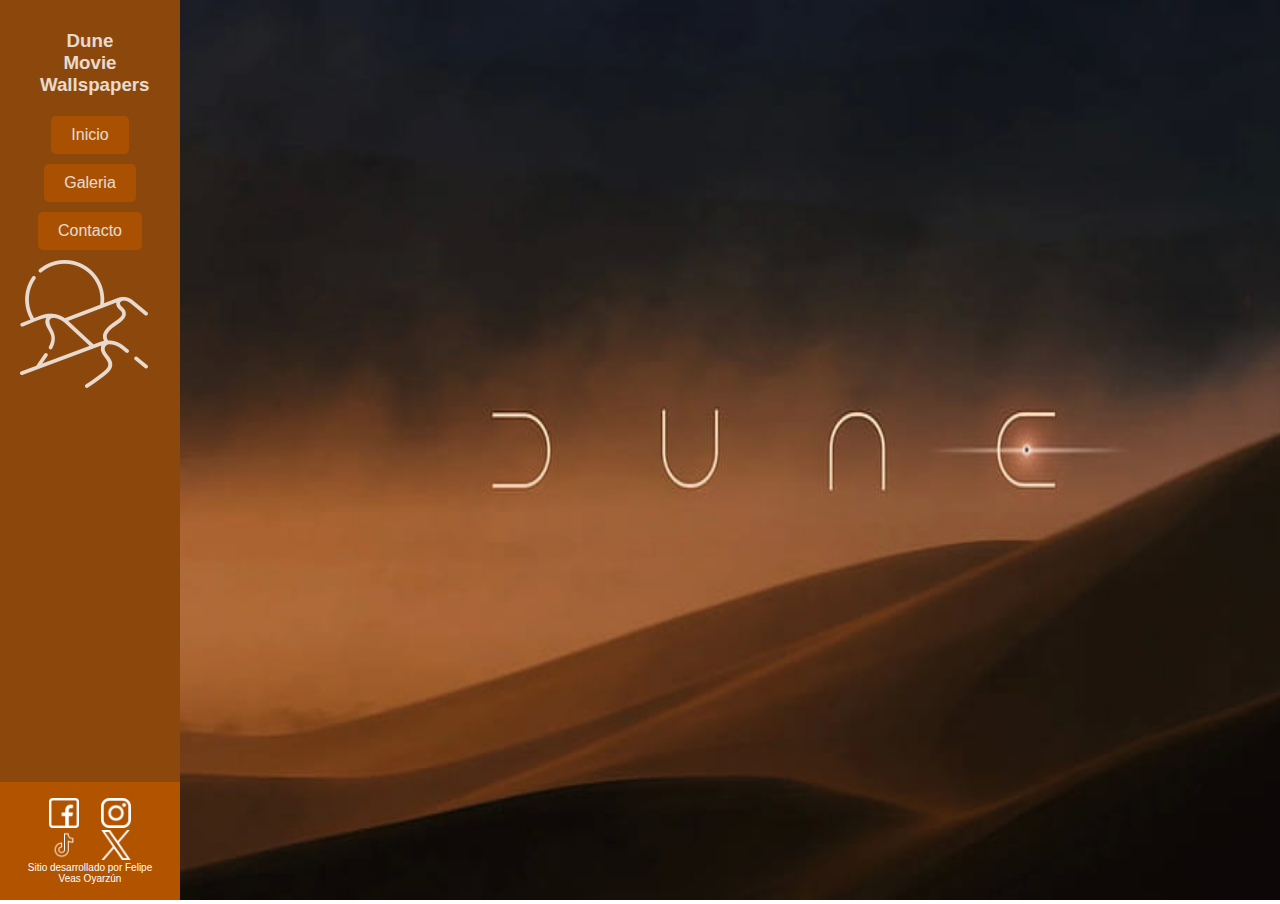
<file: index.html>
<!DOCTYPE html>
<html lang="en">

<head>
    <meta charset="UTF-8">
    <meta name="viewport" content="width=device-width, initial-scale=1.0">
    <title>Dune Movie Wallspapers</title>
    <link rel="stylesheet" href="assets/css/style.css">
    <style>
        @font-face {
            font-family: 'Century Gothic';
            src: local('Century Gothic'), local('CenturyGothic'),
                url('https://fonts.cdnfonts.com/s/15393/CenturyGothic.woff') format('woff');
            font-weight: normal;
            font-style: normal;
        }

        body {
            font-family: 'Century Gothic', sans-serif;
        }
    </style>

</head>

<body>
    <div class="container">
        <div class="navbar">
            <div class="menu">
                <h3>Dune Movie Wallspapers</h3>
                <div class="botonmenu">
                    <a href="index.html" class="btn">Inicio</a>
                </div>
                <div class="botonmenu">
                    <a href="assets/html/geidiPrime.html" class="btn">Galeria</a>
                </div>
                <div class="botonmenu">
                    <a href="/assets/html/contacto.html" class="btn">Contacto</a>
                </div>
                <div class="logodunas">
                    <img src="/assets/img/logo_dunas.png" alt="">
                </div>
            </div>
            <footer>
                <div class="footer">
                    <div class="logos">
                        <a href="https://www.facebook.com/?locale=es_LA"> <img src="assets/img/logo_facebook.png"
                                alt="Logo Facebook"></a>
                        <a href="https://www.instagram.com/"><img src="assets/img/logo_instagram.png"
                                alt="Logo Instagram"></a>
                        <a href=" https://www.tiktok.com/"> <img src="assets/img/logo_tiktok.png" alt="Logo TikTok"></a>
                        <a href="https://x.com/"><img src="assets/img/logo_x.png" alt="Logo X"></a>
                    </div>
                    <p>Sitio desarrollado por Felipe Veas Oyarzún</p>
                </div>
            </footer>
        </div>
        <div>
            <img class="fondo_index" src="assets/img/fondo_index.jpg" alt="Imágen de fondo">
        </div>

    </div>

</body>

</html>
</file>
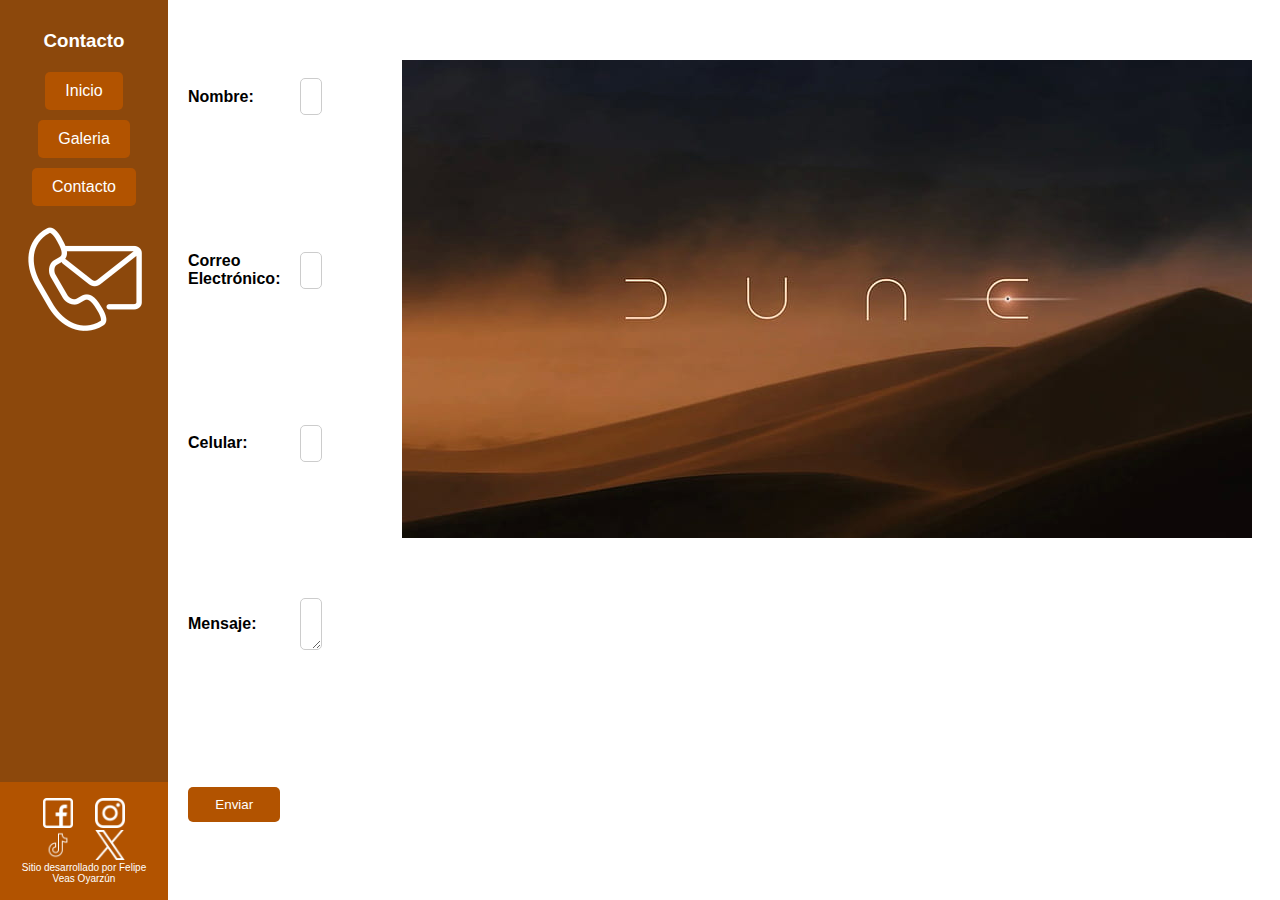
<file: assets/html/contacto.html>
<!DOCTYPE html>
<html lang="en">

<head>
    <meta charset="UTF-8">
    <meta name="viewport" content="width=device-width, initial-scale=1.0">
    <title>Dune Movie Wallspapers</title>
    <link rel="stylesheet" href="/assets/css/contacto.css">
    <style>
        @font-face {
            font-family: 'Century Gothic';
            src: local('Century Gothic'), local('CenturyGothic'),
                url('https://fonts.cdnfonts.com/s/15393/CenturyGothic.woff') format('woff');
            font-weight: normal;
            font-style: normal;
        }

        body {
            font-family: 'Century Gothic', sans-serif;
        }
    </style>

</head>

<body>
    <div class="container">
        <div class="navbar">
            <div class="menu">
                <h3>Contacto</h3>
                <div class="botonmenu">
                    <a href="/index.html" class="btn">Inicio</a>
                </div>
                <div class="botonmenu">
                    <a href="/assets/html/geidiPrime.html" class="btn">Galeria</a>
                </div>
                <div class="botonmenu">
                    <a href="/assets/html/contacto.html" class="btn">Contacto</a>
                </div>
                <div class="logodunas">
                    <img src="/assets/img/icono_contacto.png" alt="">
                </div>
            </div>
            <footer>
                <div class="footer">
                    <div class="logos">
                        <a href="https://www.facebook.com/?locale=es_LA"> <img src="/assets/img/logo_facebook.png"
                                alt="Logo Facebook"></a>
                        <a href="https://www.instagram.com/"><img src="/assets/img/logo_instagram.png"
                                alt="Logo Instagram"></a>
                        <a href=" https://www.tiktok.com/"> <img src="/assets/img/logo_tiktok.png"
                                alt="Logo TikTok"></a>
                        <a href="https://x.com/"><img src="/assets/img/logo_x.png" alt="Logo X"></a>
                    </div>
                    <p>Sitio desarrollado por Felipe Veas Oyarzún</p>
                </div>
            </footer>
        </div>
        <div class="container formulario">
            <form class="contact-form">
                <label for="nombre">Nombre:</label>
                <input type="text" id="nombre" name="nombre" required>

                <label for="email">Correo Electrónico:</label>
                <input type="email" id="email" name="email" required>

                <label for="celular">Celular:</label>
                <input type="tel" id="celular" name="celular" required>

                <label for="mensaje">Mensaje:</label>
                <textarea id="mensaje" name="mensaje" required></textarea>

                <button type="submit" class="btn">Enviar</button>
            </form>
        </div>
        <aside>
            <img class="img_contacto" src="/assets/img/fondo_index.jpg" alt="">
        </aside>
    </div>

</body>

</html>
</file>
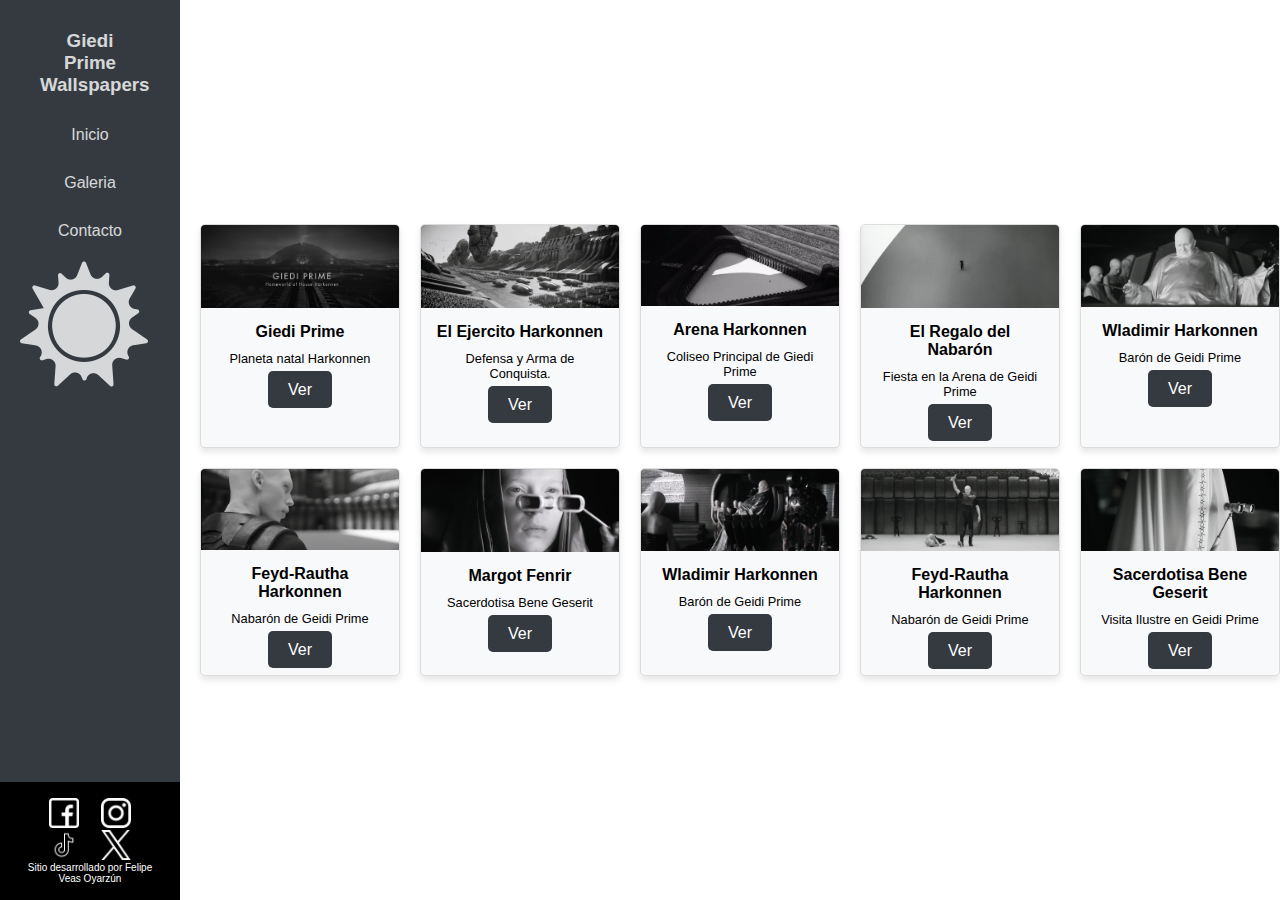
<file: assets/html/geidiPrime.html>
<!DOCTYPE html>
<html lang="en">

<head>
    <meta charset="UTF-8">
    <meta name="viewport" content="width=device-width, initial-scale=1.0">
    <title>Giedi Prime Wallspapers</title>
    <link rel="stylesheet" href="/assets/css/giediPrime.css">
    <style>
        @font-face {
            font-family: 'Century Gothic';
            src: local('Century Gothic'), local('CenturyGothic'),
                url('https://fonts.cdnfonts.com/s/15393/CenturyGothic.woff') format('woff');
            font-weight: normal;
            font-style: normal;
        }

        body {
            font-family: 'Century Gothic', sans-serif;
        }
    </style>

</head>

<body>
    <div class="container">
        <div class="navbar">
            <div class="menu">
                <h3>Giedi Prime Wallspapers</h3>
                <div class="botonmenu">
                    <a href="/index.html" class="btn">Inicio</a>
                </div>
                <div class="botonmenu">
                    <a href="/assets/html/geidiPrime.html" class="btn">Galeria</a>
                </div>
                <div class="botonmenu">
                    <a href="/assets/html/contacto.html" class="btn">Contacto</a>
                </div>
                <div class="logodunas">
                    <img src="/assets/img/logo_sol.png" alt="">
                </div>
            </div>
            <footer>
                <div class="footer">
                    <div class="logos">
                        <a href="https://www.facebook.com/?locale=es_LA"> <img src="/assets/img/logo_facebook.png"
                                alt="Logo Facebook"></a>
                        <a href="https://www.instagram.com/"><img src="/assets/img/logo_instagram.png"
                                alt="Logo Instagram"></a>
                        <a href=" https://www.tiktok.com/"> <img src="/assets/img/logo_tiktok.png"
                                alt="Logo TikTok"></a>
                        <a href="https://x.com/"><img src="/assets/img/logo_x.png" alt="Logo X"></a>
                    </div>
                    <p>Sitio desarrollado por Felipe Veas Oyarzún</p>
                </div>
            </footer>
        </div>

        <div class="galeria">

            <div class="card">
                <img src="/assets/img/Giedi_Prime.png" class="card-img-top" alt="Giedi Prime">
                <div class="card-body">
                    <h5 class="card-title">Giedi Prime</h5>
                    <p class="card-text">Planeta natal Harkonnen</p>
                    <a href="/assets/img/Giedi_Prime.png" class="btn">Ver</a>
                </div>
            </div>
            <div class="card">
                <img src="/assets/img/army.png" class="card-img-top"
                    alt="Imágen del Aterrador y Sádico Ejercito Harkonnen">
                <div class="card-body">
                    <h5 class="card-title">El Ejercito Harkonnen</h5>
                    <p class="card-text">Defensa y Arma de Conquista.</p>
                    <a href="/assets/img/army.png" class="btn">Ver</a>
                </div>
            </div>
            <div class="card">
                <img src="/assets/img/Harkonnen_Arena.png" class="card-img-top"
                    alt="Imágen del Coliseo Principal de Giedi Prime">
                <div class="card-body">
                    <h5 class="card-title">Arena Harkonnen</h5>
                    <p class="card-text">Coliseo Principal de Giedi Prime</p>
                    <a href="/assets/img/Harkonnen_Arena.png" class="btn">Ver</a>
                </div>
            </div>
            <div class="card">
                <img src="/assets/img/apelear.png" class="card-img-top"
                    alt="Imágen del Nabarón Feyd Rautha Harkonnen listo para el combate">
                <div class="card-body">
                    <h5 class="card-title">El Regalo del Nabarón</h5>
                    <p class="card-text">Fiesta en la Arena de Geidi Prime</p>
                    <a href="/assets/img/apelear.png" class="btn">Ver</a>
                </div>
            </div>
            <div class="card">
                <img src="/assets/img/dictador.png" class="card-img-top"
                    alt="Imágen del Glorioso Barón Wladimir Harkonnen">
                <div class="card-body">
                    <h5 class="card-title">Wladimir Harkonnen</h5>
                    <p class="card-text">Barón de Geidi Prime</p>
                    <a href="/assets/img/dictador.png" class="btn">Ver</a>
                </div>
            </div>
            <div class="card">
                <img src="/assets/img/4.png" class="card-img-top"
                    alt="Imágen del Glorioso Nabarón Feyd-Rautha Harkonnen">
                <div class="card-body">
                    <h5 class="card-title">Feyd-Rautha Harkonnen</h5>
                    <p class="card-text">Nabarón de Geidi Prime</p>
                    <a href="/ssets/img/4.png" class="btn">Ver</a>
                </div>
            </div>
            <div class="card">
                <img src="/assets/img/3.png" class="card-img-top" alt="Margot Fenrir">
                <div class="card-body">
                    <h5 class="card-title">Margot Fenrir</h5>
                    <p class="card-text">Sacerdotisa Bene Geserit</p>
                    <a href="/assets/img/3.png" class="btn">Ver</a>
                </div>
            </div>
            <div class="card">
                <img src="/assets/img/2.png" class="card-img-top" alt="Imágen del Glorioso Barón Wladimir Harkonnen">
                <div class="card-body">
                    <h5 class="card-title">Wladimir Harkonnen</h5>
                    <p class="card-text">Barón de Geidi Prime</p>
                    <a href="/assets/img/2.png" class="btn">Ver</a>
                </div>
            </div>
            <div class="card">
                <img src="/assets/img/5.png" class="card-img-top"
                    alt="Imágen del Glorioso Nabarón Feyd-Rautha Harkonnen">
                <div class="card-body">
                    <h5 class="card-title">Feyd-Rautha Harkonnen</h5>
                    <p class="card-text">Nabarón de Geidi Prime</p>
                    <a href="/assets/img/5.png" class="btn">Ver</a>
                </div>
            </div>
            <div class="card">
                <img src="/assets/img/6.png" class="card-img-top" alt="Imágen de una misteriosa Hermana Bene Geserit">
                <div class="card-body">
                    <h5 class="card-title">Sacerdotisa Bene Geserit</h5>
                    <p class="card-text">Visita Ilustre en Geidi Prime</p>
                    <a href="/assets/img/6.png" class="btn">Ver</a>
                </div>
            </div>

        </div>




    </div>




</body>

</html>
</file>
<file: assets/css/style.css>
* {
  border: 0;
  padding: 0;
  margin: 0;
  box-sizing: border-box;
}

/* Estilos para el contenedor principal */
html,
body {
  height: 100%;
  font-family: "Century Gothic", sans-serif;
  display: flex;
  flex-direction: column;
}

h3 {
  text-align: center;
  padding: 20px;
}

/* Contenedor del menú */
.menu {
  padding: 10px 20px;
}

.botonmenu {
  display: flex;
  justify-content: center;
  margin-bottom: 10px;
}

.menu:hover {
  transition: opacity 0.2s;
  opacity: 0.8;
}

/* Navbar */
.navbar {
  width: 180px;
  background-color: #343a40;
  color: white;
  display: flex;
  flex-direction: column;
  justify-content: space-between;
  padding: 0; /* Sin padding */
  height: 100%;
  border: 0; /* Sin bordes */
}

.navbar ul {
  list-style-type: none;
  padding: 0;
}

.navbar ul li {
  margin: 20px 0;
}

.navbar ul li a {
  color: white;
  text-decoration: none;
  display: block;
  padding: 10px 15px;
}

.navbar ul li a:hover {
  background-color: #575757;
  transition: background-color 0.3s;
}

/* Footer */
.footer {
  padding: 1rem;
  text-align: center;
  font-size: 10px;
  background-color: #b25300;
  color: white;
}

.footer .logos img {
  margin: 0 10px;
  width: 30px;
  height: 30px;
  transition: opacity 0.2s;
  cursor: pointer;
}

.footer .logos img:hover {
  opacity: 0.7;
}

.fondo_index img {
  width: 100%;
  height: auto;
  display: block;
}

/* Dropdown */
.dropdown {
  width: 100%;
  background-color: #343a40;
  padding: 10px;
  color: white;
  margin-bottom: 8px;
}

.dropdown select {
  width: 100%;
  padding: 10px;
  background-color: #343a40;
  color: white;
  border: none;
  border-radius: 5px;
}

/* Botones */
.btn {
  background-color: #b25300;
  color: white;
  padding: 10px 20px;
  text-decoration: none;
  border-radius: 5px;
  transition: background-color 0.3s, transform 0.2s ease-in-out;
}

.btn:hover {
  background-color: #495057;
  transform: translateY(-3px);
}

.botonmenu a,
.btn {
  transition: background-color 0.3s, transform 0.2s ease-in-out;
}

.botonmenu a:hover,
.btn:hover {
  background-color: #495057;
  transform: translateY(-3px);
}

/* Paginador */
.paginador {
  display: flex;
  justify-content: center;
  align-items: center;
  padding: 20px 0;
  width: 100%;
}

.page-link {
  margin: 0 10px;
  padding: 10px 15px;
  background-color: #343a40;
  color: white;
  text-decoration: none;
  border-radius: 5px;
  transition: background-color 0.3s;
}

.page-link:hover {
  background-color: #495057;
}

@media only screen and (max-width: 600px) {
  .navbar {
    position: fixed;
    top: 0;
    left: 0;
    width: 100%;
    z-index: 999;
  }

  .footer {
    position: fixed;
    bottom: 0;
    left: 0;
    width: 100%;
  }
}

.container {
  display: flex;
}

.navbar {
  width: 180px;
  background-color: #8c480c;
  color: white;
  height: 100vh; /* Altura completa de la ventana */
}

.navbar ul {
  list-style-type: none;
  padding: 0;
}

.navbar ul li {
  margin: 20px 0;
}

.navbar ul li a {
  color: white;
  text-decoration: none;
  display: block;
  padding: 10px 15px;
}

.navbar ul li a:hover {
  background-color: #575757;
}

.fondo_index {
  height: 100%;
  width: 108%;
}
</file>
<file: assets/css/contacto.css>
* {
  border: 0;
  padding: 0;
  margin: 0;
  box-sizing: border-box;
}

/* Estilos para el contenedor principal */
html,
body {
  height: 100%;
  font-family: "Century Gothic", sans-serif;
  display: flex;
  flex-direction: column;
}

h3 {
  text-align: center;
  padding: 20px;
}

/* Contenedor del menú */
.menu {
  padding: 10px 20px;
}

.botonmenu {
  display: flex;
  justify-content: center;
  margin-bottom: 10px;
}

.menu:hover {
  transition: opacity 0.2s;
}

/* Navbar */
.navbar {
  width: 180px;
  background-color: #343a40;
  color: white;
  display: flex;
  flex-direction: column;
  justify-content: space-between;
  padding: 0; /* Sin padding */
  height: 100%;
  border: 0; /* Sin bordes */
}

/* Footer */
.footer {
  padding: 1rem;
  text-align: center;
  font-size: 10px;
  background-color: #b25300;
  color: white;
}

.footer .logos img {
  margin: 0 10px;
  width: 30px;
  height: 30px;
  transition: opacity 0.2s;
  cursor: pointer;
}

.footer .logos img:hover {
  opacity: 0.7;
}

.fondo_index img {
  width: 100%;
  height: auto;
  display: block;
}

/* Dropdown */
.dropdown {
  width: 100%;
  background-color: #343a40;
  padding: 10px;
  color: white;
  margin-bottom: 8px;
}

.dropdown select {
  width: 100%;
  padding: 10px;
  background-color: #343a40;
  color: white;
  border: none;
  border-radius: 5px;
}

.btn {
  background-color: #b25300;
  color: white;
  padding: 10px 20px;
  text-decoration: none;
  border-radius: 5px;
  transition: background-color 0.3s;
}

.btn:hover {
  background-color: #495057;
}

.paginador {
  display: flex;
  justify-content: center;
  align-items: center;
  padding: 20px 0;
  width: 100%;
}

.page-link {
  margin: 0 10px;
  padding: 10px 15px;
  background-color: #343a40;
  color: white;
  text-decoration: none;
  border-radius: 5px;
  transition: background-color 0.3s;
}

.page-link:hover {
  background-color: #495057;
}

@media only screen and (max-width: 600px) {
  .navbar {
    position: fixed;
    top: 0;
    left: 0;
    width: 100%;
    z-index: 999;
  }

  .footer {
    position: fixed;
    bottom: 0;
    left: 0;
    width: 100%;
  }
}

.container {
  display: flex;
}

.navbar {
  width: 180px;
  background-color: #8c480c;
  color: white;
  height: 100vh; /* Altura completa de la ventana */
}

.navbar ul {
  list-style-type: none;
  padding: 0;
}

.navbar ul li {
  margin: 20px 0;
}

.navbar ul li a {
  color: white;
  text-decoration: none;
  display: block;
  padding: 10px 15px;
}

.navbar ul li a:hover {
  background-color: #575757;
}

.fondo_index {
  height: 100%;
  width: 108%;
}

.formulario {
  margin: 20px;
}

.contact-form {
  display: grid;
  grid-template-columns: 1fr 1fr;
  grid-gap: 20px;
  align-items: center;
}

.contact-form label {
  font-weight: bold;
}

.contact-form input,
.contact-form textarea {
  width: 100%;
  padding: 10px;
  border-radius: 5px;
  border: 1px solid #ccc;
}

.contact-form button {
  width: 100%;
  padding: 10px;
  background-color: #b25300;
  color: white;
  border: none;
  border-radius: 5px;
  cursor: pointer;
  transition: background-color 0.3s;
}

.contact-form button:hover {
  background-color: #495057;
}

.img_contacto {
  padding: 60px 60px 60px 60px;
}

.img_contacto {
  padding: 60px;
  transition: transform 0.3s ease-in-out;
}

.img_contacto:hover {
  transform: scale(1.1);
}

.botonmenu a,
.btn {
  transition: background-color 0.3s, transform 0.2s ease-in-out;
}

.botonmenu a:hover,
.btn:hover {
  background-color: #495057;
  transform: translateY(-3px);
}
</file>
<file: assets/css/giediPrime.css>
* {
  border: 0;
  padding: 0;
  margin: 0;
  box-sizing: border-box;
}

/* Estilos para el contenedor principal */
body,
html {
  margin: 0;
  padding: 0;
  height: 100%;
  display: flex;
  flex-direction: column; /* Asegura que el cuerpo del documento sea una columna */
  font-family: "Century Gothic", sans-serif;
}

h3 {
  text-align: center;
  padding: 20px;
}

/* Contenedor del menú */
.menu {
  padding: 10px 20px;
}

.botonmenu {
  display: flex;
  justify-content: center;
  margin-bottom: 10px;
}

.menu:hover {
  transition: opacity 0.2s;
  opacity: 0.8;
}

/* Navbar */
.navbar {
  width: 180px;
  background-color: #343a40;
  color: white;
  display: flex;
  flex-direction: column;
  justify-content: space-between; /* Asegura que el contenido se distribuya entre el inicio y el final */
  padding: 0; /* Sin padding */
  height: 100%;
  border: 0; /* Sin bordes */
}

.navbar ul {
  list-style-type: none;
  padding: 0;
}

.navbar ul li {
  margin: 20px 0;
}

.navbar ul li a {
  color: white;
  text-decoration: none;
  display: block;
  padding: 10px 15px;
}

.navbar ul li a:hover {
  background-color: #575757;
  transition: background-color 0.3s;
}

/* Footer */
.footer {
  padding: 1rem;
  text-align: center;
  font-size: 10px;
  background-color: black;
  color: white;
}

.footer .logos img {
  margin: 0 10px;
  width: 30px;
  height: 30px;
  transition: opacity 0.2s;
  cursor: pointer;
}

.footer .logos img:hover {
  opacity: 0.7; /* Efecto hover */
}

.container {
  display: flex;
  width: 100%;
  height: 110%;
}

/* Dropdown */
.dropdown {
  width: 100%;
  background-color: #343a40;
  padding: 10px;
  color: white;
  margin-bottom: 8px;
}

.dropdown select {
  width: 100%;
  padding: 10px;
  background-color: #343a40;
  color: white;
  border: none;
  border-radius: 5px;
}

/* Galería */
.galeria {
  display: grid;
  grid-template-columns: repeat(auto-fit, minmax(200px, 1fr));
  gap: 20px;
  padding: 20px;
  max-width: 1200px;
  margin: auto;
  position: relative; /* Para asegurarnos de que el paginador esté bien posicionado */
}

/* Estilos de la tarjeta */
.card {
  display: flex;
  flex-direction: column;
  align-items: center;
  background-color: #f8f9fa;
  border: 1px solid #ddd;
  border-radius: 5px;
  overflow: hidden;
  box-shadow: 0 4px 6px rgba(0, 0, 0, 0.1);
  transition: transform 0.3s ease-in-out;
}

.card:hover {
  transform: scale(1.05);
}

.card-img-top {
  width: 100%;
  height: auto;
}

.card-body {
  padding: 15px;
  text-align: center;
}

.card-title {
  font-size: 1rem;
  margin-bottom: 10px;
}

.card-text {
  font-size: 0.8rem;
  margin-bottom: 15px;
}

.btn {
  background-color: #343a40;
  color: white;
  padding: 10px 20px;
  text-decoration: none;
  border-radius: 5px;
  transition: background-color 0.3s, transform 0.2s ease-in-out;
}

.btn:hover {
  background-color: #495057;
}
</file>
